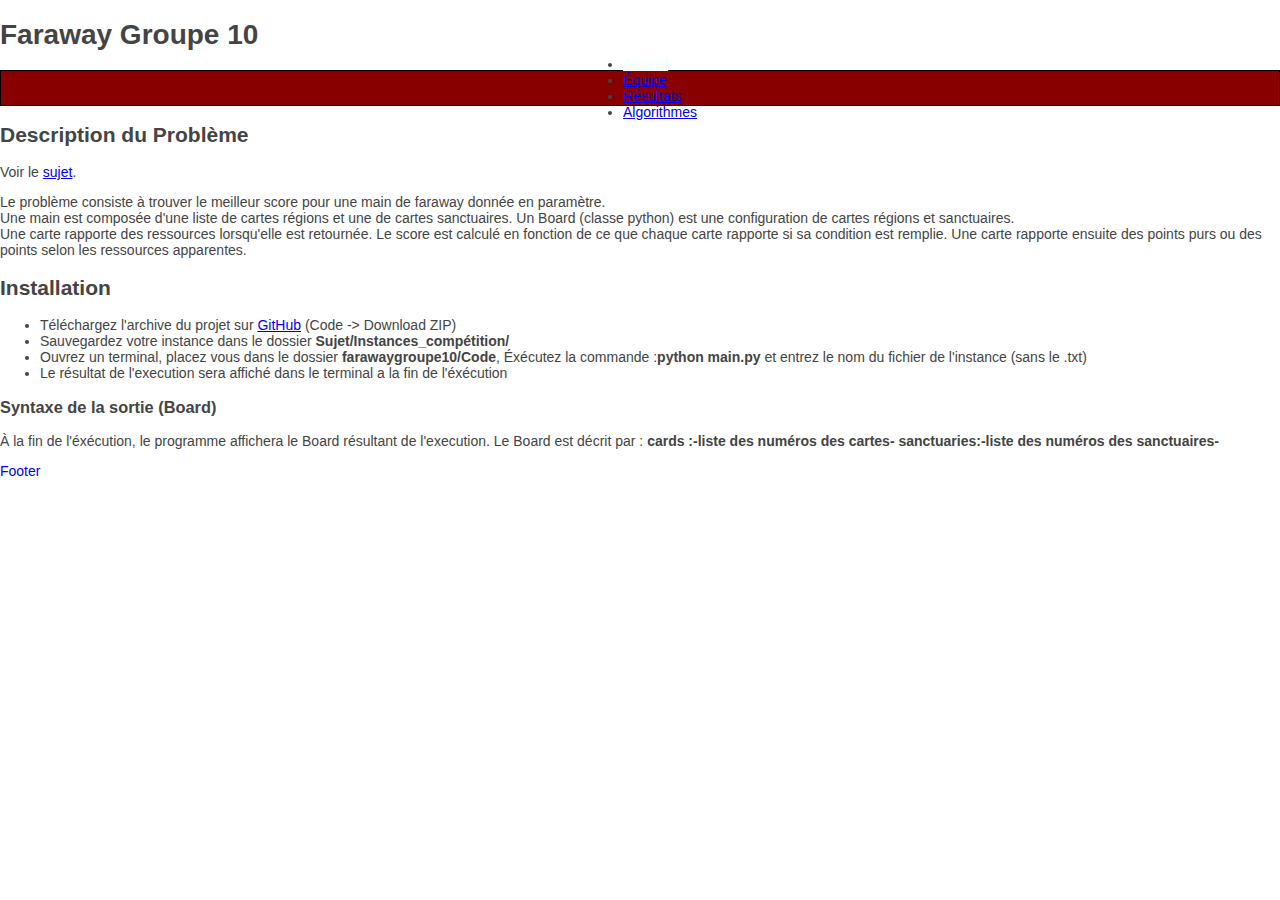
<file: Website/index.html>
<!doctype html>
<html lang="en">
  <head>
    <meta charset="utf-8">
    <meta name="viewport" content="width=device-width, initial-scale=1">
    <title>Faraway Groupe 10</title>
    <link rel="stylesheet" href="css/index.css">
    <link href="https://cdn.jsdelivr.net/npm/bootstrap@5.3.2/dist/css/bootstrap.min.css"
       rel="stylesheet"
       integrity="sha384-T3c6CoIi6uLrA9TneNEoa7RxnatzjcDSCmG1MXxSR1GAsXEV/Dwwykc2MPK8M2HN"
       crossorigin="anonymous">
    
  </head>
  <body>
    <header class="bg-primary text-white text-center py-5">
        <div class="container">
            <h1 class="display-4">Faraway Groupe 10</h1>
        </div>
    </header>
  
<!-- Barre de navigation -->
    <nav class="navbar navbar-expand-lg navbar-dark bg-dark">
        <div class="container">
            <!-- <a class="navbar-brand" href="#">Accueil</a>
            <button class="navbar-toggler" type="button" data-bs-toggle="collapse" data-bs-target="#navbarNav" aria-controls="navbarNav" aria-expanded="false" aria-label="Toggle navigation">
                <span class="navbar-toggler-icon"></span>
            </button> -->
            <div class="collapse navbar-collapse" id="navbarNav">
                <ul class="navbar-nav">
                <li class="nav-item">
                    <a class="nav-link" href="#" style="color:azure;">Accueil</a>
                </li>
                <li class="nav-item">
                    <a class="nav-link" href="groupe.html">Équipe</a>
                </li>
                <li class="nav-item">
                    <a class="nav-link" href="resultats.html">Résultats</a>
                </li>
                <li class="nav-item">
                    <a class="nav-link" href="algo.html">Algorithmes</a>
                </li>
                </ul>
            </div>
        </div>
    </nav>

    <section>
        <h2>Description du Problème</h2>
        <p>Voir le <a href="https://moodle.univ-angers.fr/pluginfile.php/3071112/mod_resource/content/11/Sujet_Concretisation_2025.pdf">sujet</a>.</p>
        <p>
            Le problème consiste à trouver le meilleur score pour une main de faraway donnée en paramètre.
            <br>
            Une main est composée d'une liste de cartes régions et une de cartes sanctuaires. Un Board (classe python) est une configuration de cartes régions et sanctuaires.
            <br>
            Une carte rapporte des ressources lorsqu'elle est retournée. Le score est calculé en fonction de ce que chaque carte rapporte si sa condition est remplie. Une carte rapporte ensuite des points purs ou des points selon les ressources apparentes.
        </p>
    </section>

    <section>
                <h2>Installation</h2>
                <ul>
                    <li>
                        Téléchargez l'archive du projet sur <a href="https://github.com/EwennDB/farawaygroupe10">GitHub</a> (Code -&gt; Download ZIP)                    
                    </li>
                    <li>
                        Sauvegardez votre instance dans le dossier <b>Sujet/Instances_compétition/</b>
                    </li>
                    <li>
                        Ouvrez un terminal, placez vous dans le dossier <b>farawaygroupe10/Code</b>, Éxécutez la commande :<b>python main.py</b> et entrez le nom du fichier de l'instance (sans le .txt)
                    </li>
                    <li>
                        Le résultat de l'execution sera affiché dans le terminal a la fin de l'éxécution
                    </li>
                </ul>
            </section>

            <section>
                
                <h3>Syntaxe de la sortie (Board)</h3>
                <p>
                    À la fin de l'éxécution, le programme affichera le Board résultant de l'execution. Le Board est décrit par : <b>cards :-liste des numéros des cartes- sanctuaries:-liste des numéros des sanctuaires-</b>
                </p>
            </section>

    <footer class="bg-dark text-white text-center py-2">
        <div class="container">
            <a href="https://www.youtube.com/watch?v=xvFZjo5PgG0" style="text-decoration:none;">Footer</a>
        </div>
    </footer>

    <script src="https://cdn.jsdelivr.net/npm/bootstrap@5.3.2/dist/js/bootstrap.bundle.min.js"
   integrity="sha384-C6RzsynM9kWDrMNeT87bh95OGNyZPhcTNXj1NW7RuBCsyN/o0jlpcV8Qyq46cDfL"
   crossorigin="anonymous">
    </script>
  </body>

</html>
</file>
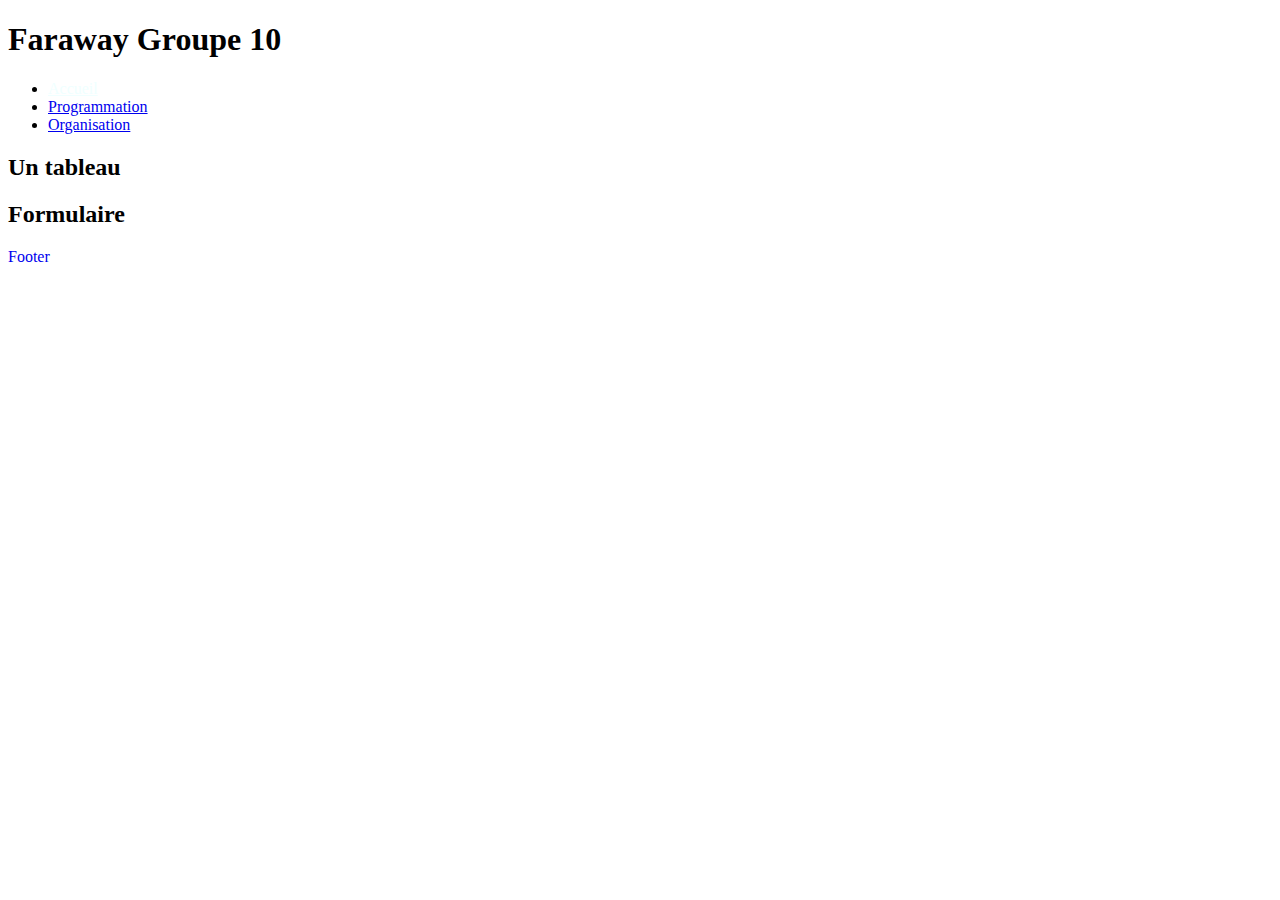
<file: Website/accueil.html>
<!doctype html>
<html lang="en">
  <head>
    <meta charset="utf-8">
    <meta name="viewport" content="width=device-width, initial-scale=1">
    <title>Faraway Groupe 10</title>
    <link href="https://cdn.jsdelivr.net/npm/bootstrap@5.3.2/dist/css/bootstrap.min.css"
       rel="stylesheet"
       integrity="sha384-T3c6CoIi6uLrA9TneNEoa7RxnatzjcDSCmG1MXxSR1GAsXEV/Dwwykc2MPK8M2HN"
       crossorigin="anonymous">
  </head>
  <body>
    <header class="bg-primary text-white text-center py-5">
        <div class="container">
            <h1 class="display-4">Faraway Groupe 10</h1>
        </div>
    </header>
  
<!-- Barre de navigation -->
    <nav class="navbar navbar-expand-lg navbar-dark bg-dark">
        <div class="container">
            <!-- <a class="navbar-brand" href="#">Accueil</a>
            <button class="navbar-toggler" type="button" data-bs-toggle="collapse" data-bs-target="#navbarNav" aria-controls="navbarNav" aria-expanded="false" aria-label="Toggle navigation">
                <span class="navbar-toggler-icon"></span>
            </button> -->
            <div class="collapse navbar-collapse" id="navbarNav">
                <ul class="navbar-nav">
                <li class="nav-item">
                    <a class="nav-link" href="#" style="color:azure;">Accueil</a>
                </li>
                <li class="nav-item">
                    <a class="nav-link" href="programmation.html">Programmation</a>
                </li>
                <li class="nav-item">
                    <a class="nav-link" href="organisation.html">Organisation</a>
                </li>
                </ul>
            </div>
        </div>
    </nav>

    <div class="container mt-4">
        <div>
            <h2><label>Un tableau</label></h2>
        </div>
    </div>

    <div class="container my-5"></div>
 
    <div class="container mt-4">
        <div>
            <h2>Formulaire</h2>
        </div>
    </div>

    <footer class="bg-dark text-white text-center py-2">
        <div class="container">
            <a href="https://www.youtube.com/watch?v=xvFZjo5PgG0" style="text-decoration:none;">Footer</p>
        </div>
    </footer>

    <script src="https://cdn.jsdelivr.net/npm/bootstrap@5.3.2/dist/js/bootstrap.bundle.min.js"
   integrity="sha384-C6RzsynM9kWDrMNeT87bh95OGNyZPhcTNXj1NW7RuBCsyN/o0jlpcV8Qyq46cDfL"
   crossorigin="anonymous">
    </script>
  </body>

</html>
</file>
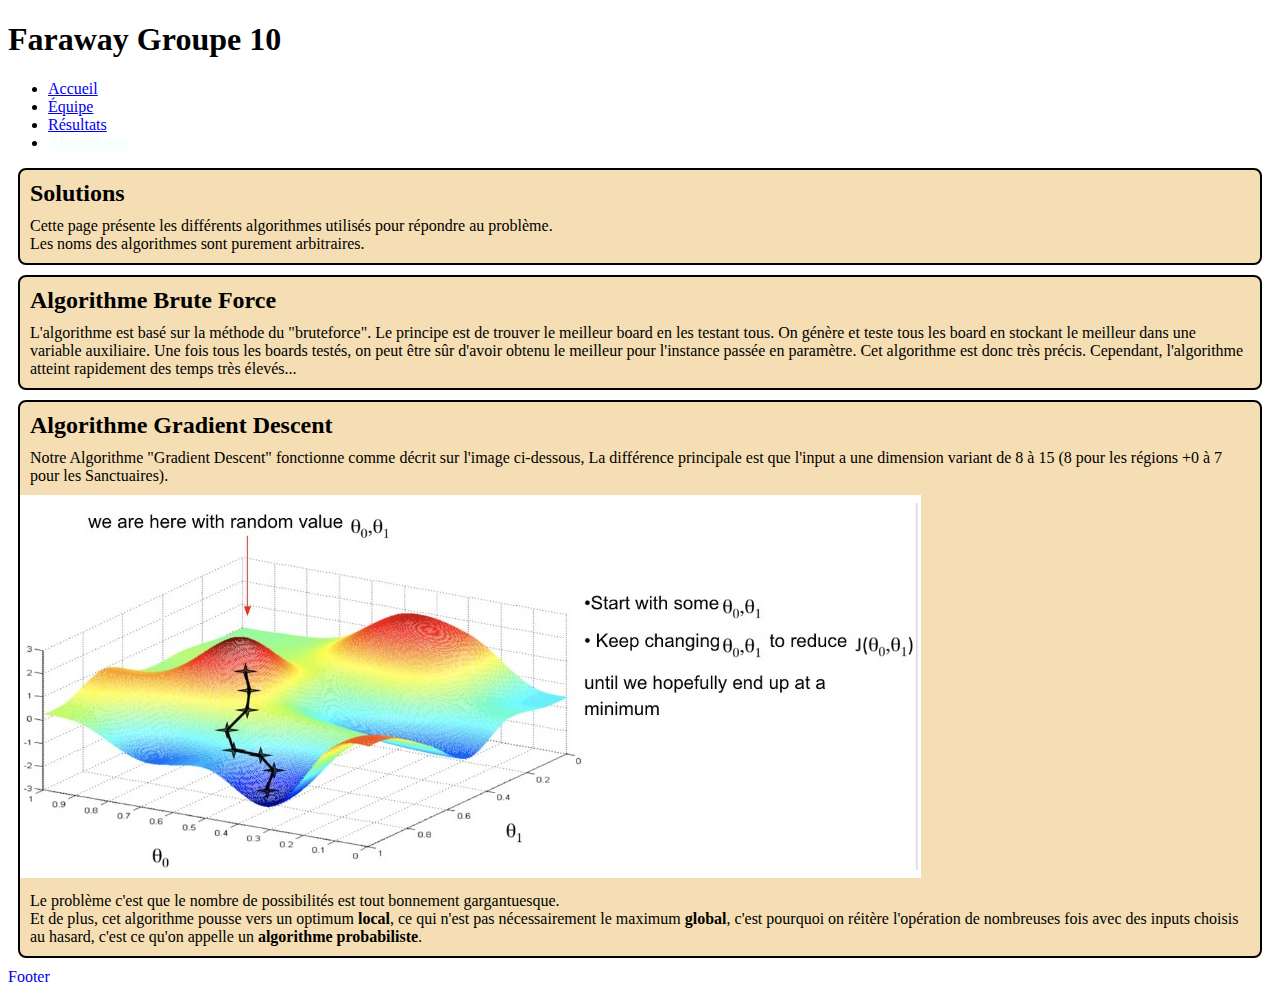
<file: Website/algo.html>
<!doctype html>
<html lang="en">
  <head>
    <meta charset="utf-8">
    <meta name="viewport" content="width=device-width, initial-scale=1">
    <title>Faraway Groupe 10</title>
    <link rel="stylesheet" href="css/algo.css">
    <link href="https://cdn.jsdelivr.net/npm/bootstrap@5.3.2/dist/css/bootstrap.min.css"
       rel="stylesheet"
       integrity="sha384-T3c6CoIi6uLrA9TneNEoa7RxnatzjcDSCmG1MXxSR1GAsXEV/Dwwykc2MPK8M2HN"
       crossorigin="anonymous">
    
  </head>
  
  <body>
    <header class="bg-primary text-white text-center py-5">
        <div class="container">
            <h1 class="display-4">Faraway Groupe 10</h1>
        </div>
    </header>
  
<!-- Barre de navigation -->
    <nav class="navbar navbar-expand-lg navbar-dark bg-dark">
        <div class="container">
            <!-- <a class="navbar-brand" href="#">Accueil</a>
            <button class="navbar-toggler" type="button" data-bs-toggle="collapse" data-bs-target="#navbarNav" aria-controls="navbarNav" aria-expanded="false" aria-label="Toggle navigation">
                <span class="navbar-toggler-icon"></span>
            </button> -->
            <div class="collapse navbar-collapse" id="navbarNav">
                <ul class="navbar-nav">
                <li class="nav-item">
                    <a class="nav-link" href="index.html">Accueil</a>
                </li>
                <li class="nav-item">
                    <a class="nav-link" href="groupe.html">Équipe</a>
                </li>
                <li class="nav-item">
                    <a class="nav-link" href="resultats.html">Résultats</a>
                </li>
                <li class="nav-item">
                    <a class="nav-link" href="algo.html" style="color:azure;">Algorithmes</a>
                </li>
                </ul>
            </div>
        </div>
    </nav>

    <section>
        <h2>Solutions</h2>
        <p>
            Cette page présente les différents algorithmes utilisés pour répondre au problème.<br>
            Les noms des algorithmes sont purement arbitraires.
        </p>
    </section>

    <section>
        <h2>Algorithme Brute Force</h2>
        <p>
            L'algorithme est basé sur la méthode du "bruteforce". Le principe est de trouver le meilleur board en les testant tous.

            On génère et teste tous les board en stockant le meilleur dans une variable auxiliaire. Une fois tous les boards testés, on peut être sûr d'avoir obtenu le meilleur pour l'instance passée en paramètre. Cet algorithme est donc très précis.

            Cependant, l'algorithme atteint rapidement des temps très élevés...
        </p>
    </section>

    <section>
        <h2>Algorithme Gradient Descent</h2>
        <p>
            Notre Algorithme "Gradient Descent" fonctionne comme décrit sur l'image ci-dessous, La différence principale est que l'input a une dimension variant de 8 à 15 (8 pour les régions +0 à 7 pour les Sanctuaires).
        </p>
        <img src="images/gradient_descent.jpg" alt="">
        <p>
            Le problème c'est que le nombre de possibilités est tout bonnement gargantuesque.</br>
            Et de plus, cet algorithme pousse vers un optimum <b>local</b>, ce qui n'est pas nécessairement le maximum <b>global</b>, c'est pourquoi on réitère l'opération de nombreuses fois avec des inputs choisis au hasard, c'est ce qu'on appelle un <b>algorithme probabiliste</b>.
        </p>
    </section>

    <footer class="bg-dark text-white text-center py-2">
        <div class="container">
            <a href="https://www.youtube.com/watch?v=xvFZjo5PgG0" style="text-decoration:none;">Footer</a>
        </div>
    </footer>

    <script src="https://cdn.jsdelivr.net/npm/bootstrap@5.3.2/dist/js/bootstrap.bundle.min.js"
   integrity="sha384-C6RzsynM9kWDrMNeT87bh95OGNyZPhcTNXj1NW7RuBCsyN/o0jlpcV8Qyq46cDfL"
   crossorigin="anonymous">
    </script>
  </body>

</html>
</file>
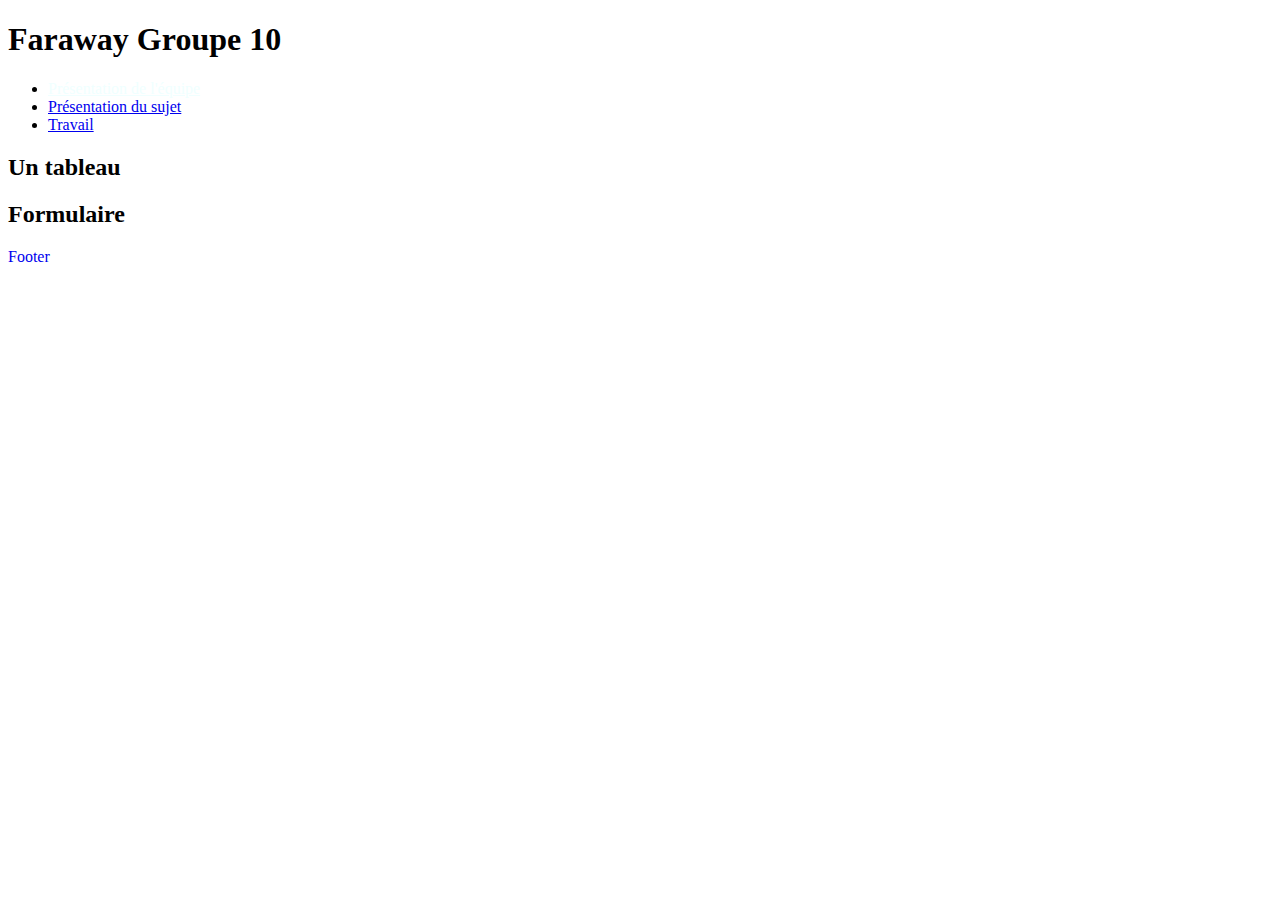
<file: Website/equipe.html>
<!doctype html>
<html lang="en">
  <head>
    <meta charset="utf-8">
    <meta name="viewport" content="width=device-width, initial-scale=1">
    <title>Faraway Groupe 10</title>
    <link href="https://cdn.jsdelivr.net/npm/bootstrap@5.3.2/dist/css/bootstrap.min.css"
       rel="stylesheet"
       integrity="sha384-T3c6CoIi6uLrA9TneNEoa7RxnatzjcDSCmG1MXxSR1GAsXEV/Dwwykc2MPK8M2HN"
       crossorigin="anonymous">
  </head>
  <body>
    <header class="bg-primary text-white text-center py-5">
        <div class="container">
            <h1 class="display-4">Faraway Groupe 10</h1>
        </div>
    </header>
  
<!-- Barre de navigation -->
    <nav class="navbar navbar-expand-lg navbar-dark bg-dark">
        <div class="container">
            <!-- <a class="navbar-brand" href="#">Accueil</a>
            <button class="navbar-toggler" type="button" data-bs-toggle="collapse" data-bs-target="#navbarNav" aria-controls="navbarNav" aria-expanded="false" aria-label="Toggle navigation">
                <span class="navbar-toggler-icon"></span>
            </button> -->
            <div class="collapse navbar-collapse" id="navbarNav">
                <ul class="navbar-nav">
                <li class="nav-item">
                    <a class="nav-link" href="#" style="color:azure;">Présentation de l'équipe</a>
                </li>
                <li class="nav-item">
                    <a class="nav-link" href="sujet.html">Présentation du sujet</a>
                </li>
                <li class="nav-item">
                    <a class="nav-link" href="travail.html">Travail</a>
                </li>
                </ul>
            </div>
        </div>
    </nav>

    <div class="container mt-4">
        <div>
            <h2><label>Un tableau</label></h2>
        </div>
    </div>

    <div class="container my-5"></div>
 
    <div class="container mt-4">
        <div>
            <h2>Formulaire</h2>
        </div>
    </div>

    <footer class="bg-dark text-white text-center py-2">
        <div class="container">
            <a href="https://www.youtube.com/watch?v=xvFZjo5PgG0" style="text-decoration:none;">Footer</p>
        </div>
    </footer>

    <script src="https://cdn.jsdelivr.net/npm/bootstrap@5.3.2/dist/js/bootstrap.bundle.min.js"
   integrity="sha384-C6RzsynM9kWDrMNeT87bh95OGNyZPhcTNXj1NW7RuBCsyN/o0jlpcV8Qyq46cDfL"
   crossorigin="anonymous">
    </script>
  </body>

</html>
</file>
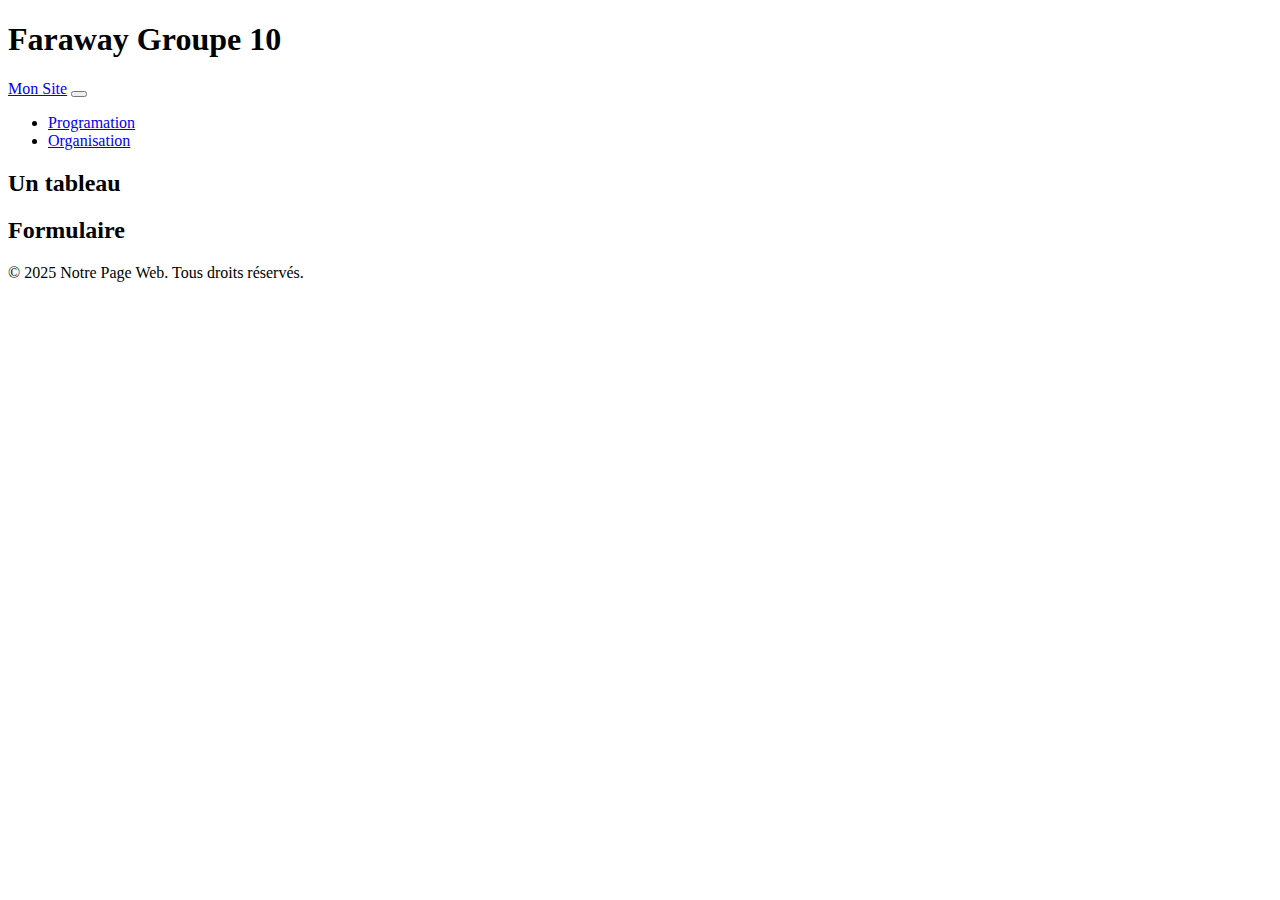
<file: Website/organisation.html>
<!doctype html>
<html lang="en">
  <head>
    <meta charset="utf-8">
    <meta name="viewport" content="width=device-width, initial-scale=1">
    <title>Faraway Groupe 10</title>
    <link href="https://cdn.jsdelivr.net/npm/bootstrap@5.3.2/dist/css/bootstrap.min.css"
       rel="stylesheet"
       integrity="sha384-T3c6CoIi6uLrA9TneNEoa7RxnatzjcDSCmG1MXxSR1GAsXEV/Dwwykc2MPK8M2HN"
       crossorigin="anonymous">
  </head>
  <body>
    <header class="bg-primary text-white text-center py-5">
        <div class="container">
            <h1 class="display-4">Faraway Groupe 10</h1>
        </div>
    </header>
  
<!-- Barre de navigation -->
    <nav class="navbar navbar-expand-lg navbar-dark bg-dark">
        <div class="container">
            <a class="navbar-brand" href="#">Mon Site</a>
            <button class="navbar-toggler" type="button" data-bs-toggle="collapse" data-bs-target="#navbarNav" aria-controls="navbarNav" aria-expanded="false" aria-label="Toggle navigation">
                <span class="navbar-toggler-icon"></span>
            </button>
            <div class="collapse navbar-collapse" id="navbarNav">
                <ul class="navbar-nav">
                <li class="nav-item">
                    <a class="nav-link" href="Programation.html">Programation</a>
                </li>
                <li class="nav-item">
                    <a class="nav-link" href="Organisation.html">Organisation</a>
                </li>
                </ul>
            </div>
        </div>
    </nav>

    <div class="container mt-4">
        <div>
            <h2><label>Un tableau</label></h2>
        </div>
    </div>

    <div class="container my-5"></div>
 
    <div class="container mt-4">
        <div>
            <h2>Formulaire</h2>
        </div>
    </div>

    <footer class="bg-dark text-white text-center py-2">
        <div class="container">
            <p>© 2025 Notre Page Web. Tous droits réservés.</p>
        </div>
    </footer>

    <script src="https://cdn.jsdelivr.net/npm/bootstrap@5.3.2/dist/js/bootstrap.bundle.min.js"
   integrity="sha384-C6RzsynM9kWDrMNeT87bh95OGNyZPhcTNXj1NW7RuBCsyN/o0jlpcV8Qyq46cDfL"
   crossorigin="anonymous">
    </script>
  </body>

</html>
</file>
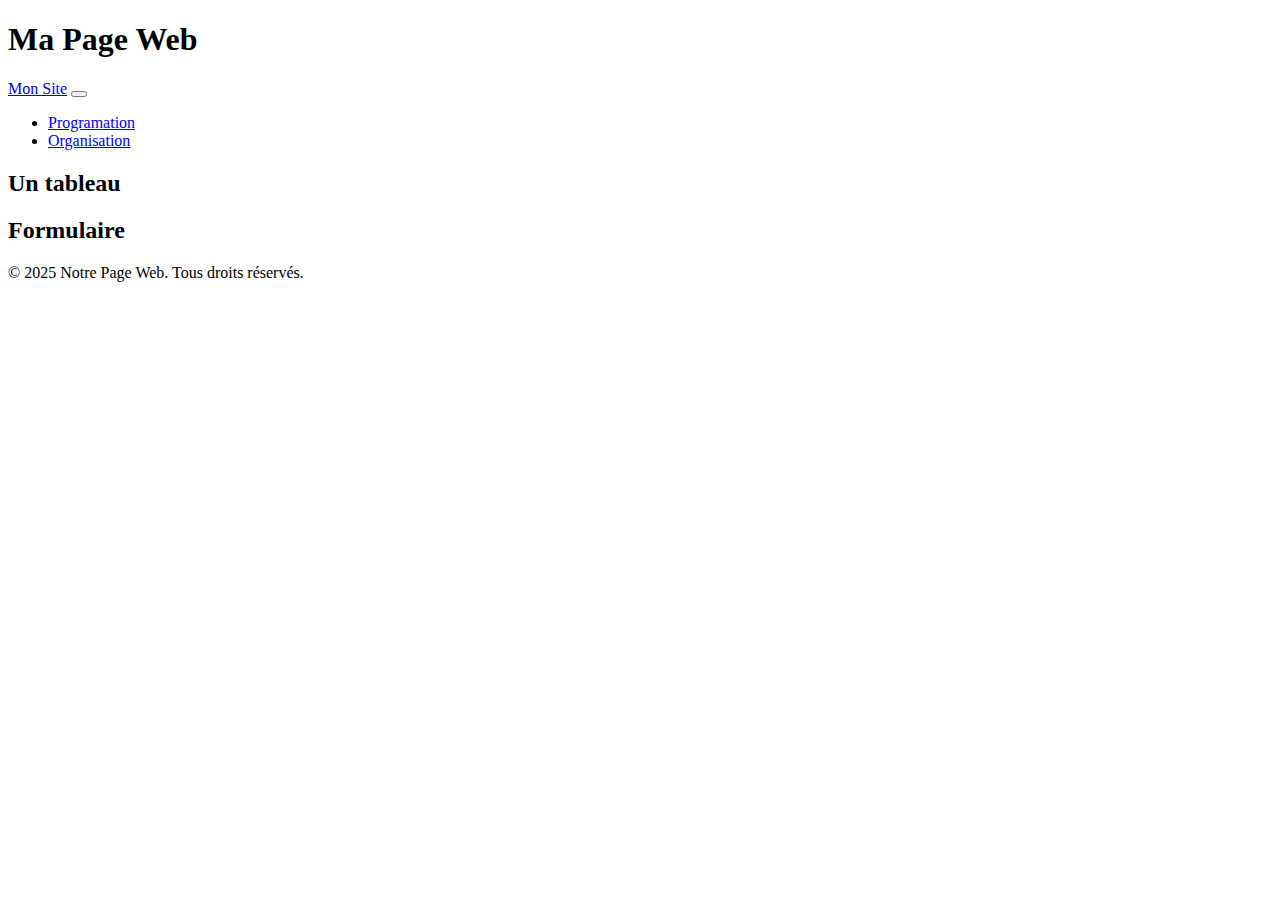
<file: Website/programation.html>
<!doctype html>
<html lang="en">
  <head>
    <meta charset="utf-8">
    <meta name="viewport" content="width=device-width, initial-scale=1">
    <title>TP15</title>
    <link href="https://cdn.jsdelivr.net/npm/bootstrap@5.3.2/dist/css/bootstrap.min.css"
       rel="stylesheet"
       integrity="sha384-T3c6CoIi6uLrA9TneNEoa7RxnatzjcDSCmG1MXxSR1GAsXEV/Dwwykc2MPK8M2HN"
       crossorigin="anonymous">
  </head>
  <body>
    <header class="bg-primary text-white text-center py-5">
        <div class="container">
            <h1 class="display-4">Ma Page Web</h1>
        </div>
    </header>
  
<!-- Barre de navigation -->
    <nav class="navbar navbar-expand-lg navbar-dark bg-dark">
        <div class="container">
            <a class="navbar-brand" href="#">Mon Site</a>
            <button class="navbar-toggler" type="button" data-bs-toggle="collapse" data-bs-target="#navbarNav" aria-controls="navbarNav" aria-expanded="false" aria-label="Toggle navigation">
                <span class="navbar-toggler-icon"></span>
            </button>
            <div class="collapse navbar-collapse" id="navbarNav">
                <ul class="navbar-nav">
                <li class="nav-item">
                    <a class="nav-link" href="#">Programation</a>
                </li>
                <li class="nav-item">
                    <a class="nav-link" href="Organisation.html">Organisation</a>
                </li>
                </ul>
            </div>
        </div>
    </nav>

    <div class="container mt-4">
        <div>
            <h2><label>Un tableau</label></h2>
        </div>
    </div>

    <div class="container my-5"></div>
 
    <div class="container mt-4">
        <div>
            <h2>Formulaire</h2>
        </div>
    </div>

    <footer class="bg-dark text-white text-center py-2">
        <div class="container">
            <p>© 2025 Notre Page Web. Tous droits réservés.</p>
        </div>
    </footer>

    <script src="https://cdn.jsdelivr.net/npm/bootstrap@5.3.2/dist/js/bootstrap.bundle.min.js"
   integrity="sha384-C6RzsynM9kWDrMNeT87bh95OGNyZPhcTNXj1NW7RuBCsyN/o0jlpcV8Qyq46cDfL"
   crossorigin="anonymous">
    </script>
  </body>

</html>
</file>
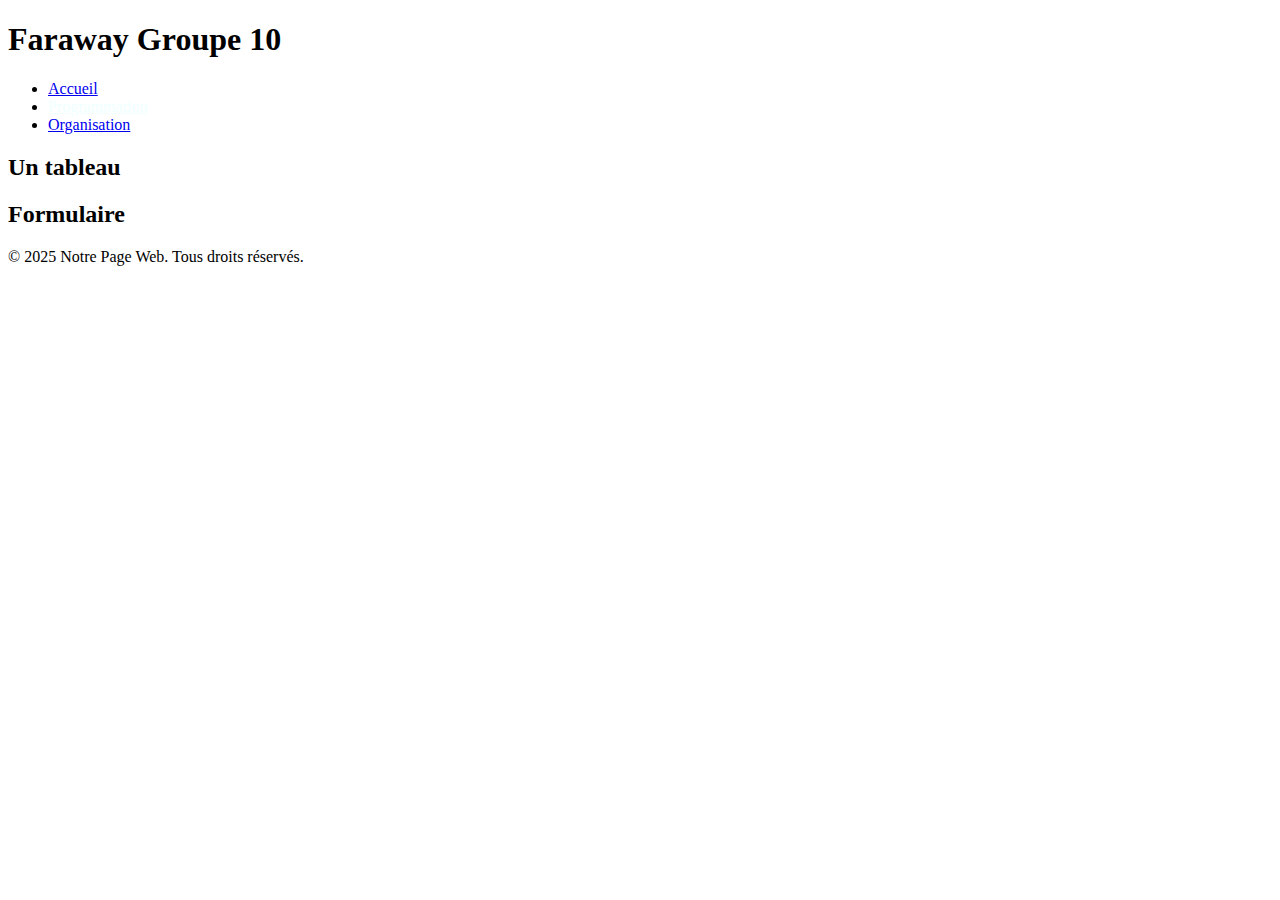
<file: Website/programmation.html>
<!doctype html>
<html lang="en">
  <head>
    <meta charset="utf-8">
    <meta name="viewport" content="width=device-width, initial-scale=1">
    <title>Faraway Groupe 10</title>
    <link href="https://cdn.jsdelivr.net/npm/bootstrap@5.3.2/dist/css/bootstrap.min.css"
       rel="stylesheet"
       integrity="sha384-T3c6CoIi6uLrA9TneNEoa7RxnatzjcDSCmG1MXxSR1GAsXEV/Dwwykc2MPK8M2HN"
       crossorigin="anonymous">
  </head>
  <body>
    <header class="bg-primary text-white text-center py-5">
        <div class="container">
            <h1 class="display-4">Faraway Groupe 10</h1>
        </div>
    </header>
  
<!-- Barre de navigation -->
    <nav class="navbar navbar-expand-lg navbar-dark bg-dark">
        <div class="container">
            <!-- <a class="navbar-brand" href="#">Mon Site</a>
            <button class="navbar-toggler" type="button" data-bs-toggle="collapse" data-bs-target="#navbarNav" aria-controls="navbarNav" aria-expanded="false" aria-label="Toggle navigation">
                <span class="navbar-toggler-icon"></span>
            </button> -->
            <div class="collapse navbar-collapse" id="navbarNav">
                <ul class="navbar-nav">
                <li class="nav-item">
                    <a class="nav-link" href="accueil.html">Accueil</a>
                </li>
                <li class="nav-item">
                    <a class="nav-link" href="#" style="color:azure">Programmation</a>
                </li>
                <li class="nav-item">
                    <a class="nav-link" href="organisation.html">Organisation</a>
                </li>
                </ul>
            </div>
        </div>
    </nav>

    <div class="container mt-4">
        <div>
            <h2><label>Un tableau</label></h2>
        </div>
    </div>

    <div class="container my-5"></div>
 
    <div class="container mt-4">
        <div>
            <h2>Formulaire</h2>
        </div>
    </div>

    <footer class="bg-dark text-white text-center py-2">
        <div class="container">
            <p>© 2025 Notre Page Web. Tous droits réservés.</p>
        </div>
    </footer>

    <script src="https://cdn.jsdelivr.net/npm/bootstrap@5.3.2/dist/js/bootstrap.bundle.min.js"
   integrity="sha384-C6RzsynM9kWDrMNeT87bh95OGNyZPhcTNXj1NW7RuBCsyN/o0jlpcV8Qyq46cDfL"
   crossorigin="anonymous">
    </script>
  </body>

</html>
</file>
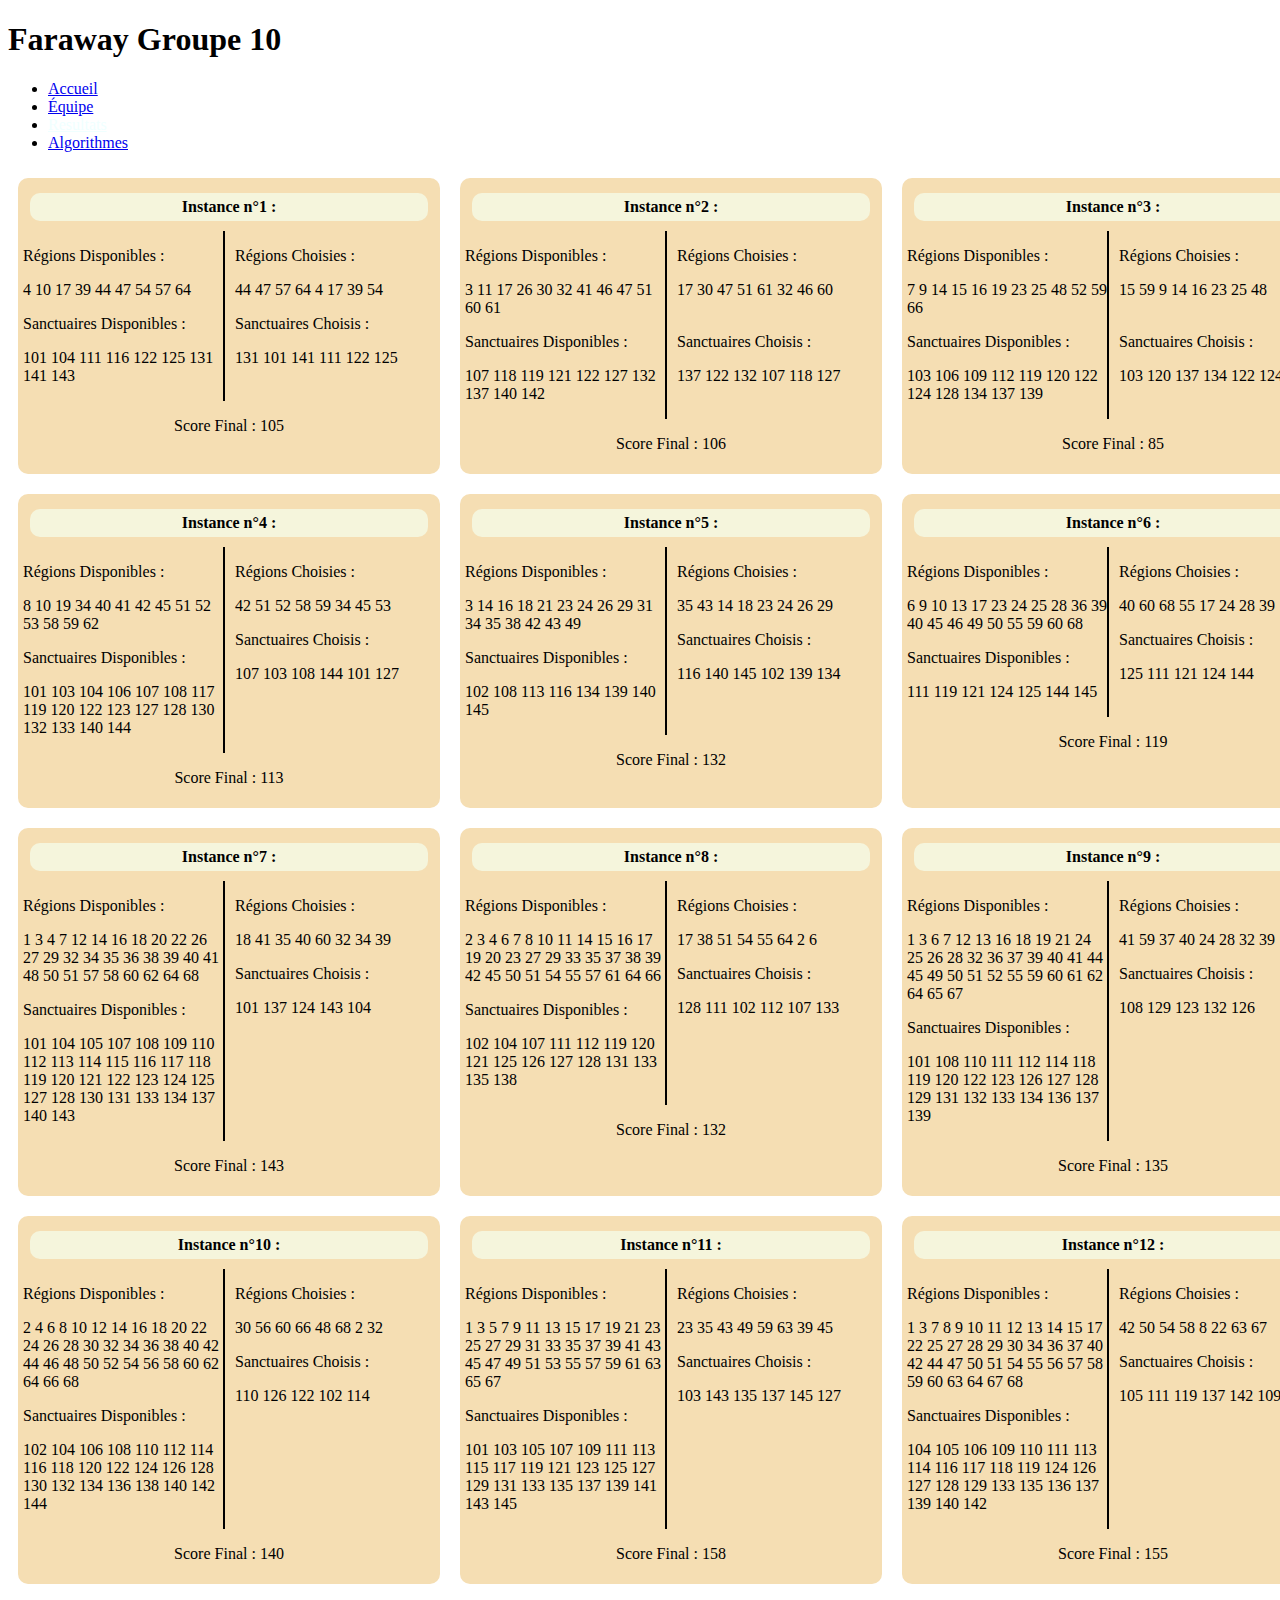
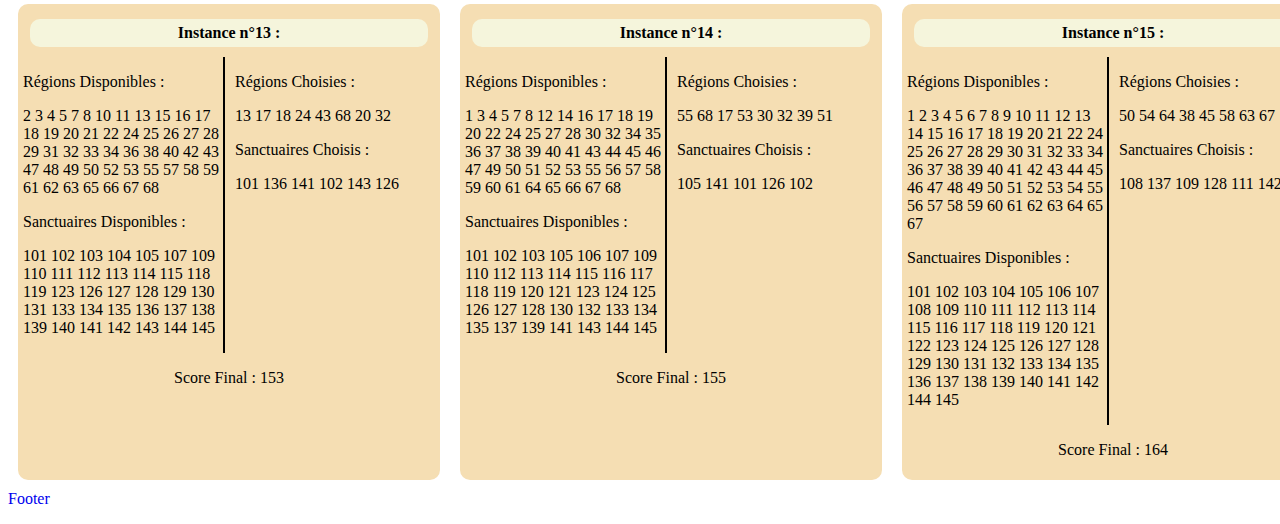
<file: Website/resultats.html>
<!doctype html>
<html lang="en">
  <head>
    <meta charset="utf-8">
    <meta name="viewport" content="width=device-width initial-scale=1">
    <title>Faraway Groupe 10</title>
    <link href="https://cdn.jsdelivr.net/npm/bootstrap@5.3.2/dist/css/bootstrap.min.css"
       rel="stylesheet"
       integrity="sha384-T3c6CoIi6uLrA9TneNEoa7RxnatzjcDSCmG1MXxSR1GAsXEV/Dwwykc2MPK8M2HN"
       crossorigin="anonymous">
    <link rel="stylesheet" href="css/resultats.css">
  </head>
  <body>
    <header class="bg-primary text-white text-center py-5">
        <div class="container">
            <h1 class="display-4">Faraway Groupe 10</h1>
        </div>
    </header>
  
<!-- Barre de navigation -->
    <nav class="navbar navbar-expand-lg navbar-dark bg-dark">
        <div class="container">
            <!-- <a class="navbar-brand" href="#">Mon Site</a>
            <button class="navbar-toggler" type="button" data-bs-toggle="collapse" data-bs-target="#navbarNav" aria-controls="navbarNav" aria-expanded="false" aria-label="Toggle navigation">
                <span class="navbar-toggler-icon"></span>
            </button> -->
            <div class="collapse navbar-collapse" id="navbarNav">
                <ul class="navbar-nav">
                <li class="nav-item">
                    <a class="nav-link" href="index.html">Accueil</a>
                </li>
                <li class="nav-item">
                    <a class="nav-link" href="groupe.html">Équipe</a>
                </li>
                <li class="nav-item">
                    <a class="nav-link" href="#" style="color:azure">Resultats</a>
                </li>
                <li class="nav-item">
                    <a class="nav-link" href="algo.html">Algorithmes</a>
                </li>
                </ul>
            </div>
        </div>
    </nav>

    <section>
        <!-- instances 1-2-3 -->
        <div>
            <article class="boite">
                <h4>Instance n°1 : </h4>
                <article class="sous-boite">
                    <article class="gauche">
                        <p>Régions Disponibles :</p>
                        <p>4 10 17 39 44 47 54 57 64</p>
                        <p>Sanctuaires Disponibles :</p>
                        <p>101 104 111 116 122 125 131 141 143</p>
                    </article>
                    <article class="droite">
                        <p>Régions Choisies :</p>
                        <p>44 47 57 64 4 17 39 54</p>
                        <p>Sanctuaires Choisis :</p>
                        <p>131 101 141 111 122 125</p>
                    </article>
                </article>
                <p class="score">Score Final : 105</p>
            </article>

            <article class="boite">
                <h4>Instance n°2 : </h4>
                <article class="sous-boite">
                    <article class="gauche">
                        <p>Régions Disponibles :</p>
                        <p>3 11 17 26 30 32 41 46 47 51 60 61</p>
                        <p>Sanctuaires Disponibles :</p>
                        <p>107 118 119 121 122 127 132 137 140 142</p>
                    </article>
                    <article class="droite">
                        <p>Régions Choisies :</p>
                        <p>17 30 47 51 61 32 46 60</br></br></p>
                        <p>Sanctuaires Choisis :</p>
                        <p>137 122 132 107 118 127</p>
                    </article>
                </article>
                <p class="score">Score Final : 106</p>
            </article>

            <article class="boite">
                <h4>Instance n°3 : </h4>
                <article class="sous-boite">
                    <article class="gauche">
                        <p>Régions Disponibles :</p>
                        <p>7 9 14 15 16 19 23 25 48 52 59 66</p>
                        <p>Sanctuaires Disponibles :</p>
                        <p>103 106 109 112 119 120 122 124 128 134 137 139</p>
                    </article>
                    <article class="droite">
                        <p>Régions Choisies :</p>
                        <p> 15 59 9 14 16 23 25 48</br></br></p>
                        <p>Sanctuaires Choisis :</p>
                        <p>103 120 137 134 122 124</p>
                    </article>
                </article>
                <p class="score">Score Final : 85</p>
            </article>
        </div>

        <!-- instances 4-5-6 -->
        <div>
            <article class="boite">
                <h4>Instance n°4 : </h4>
                <article class="sous-boite">
                    <article class="gauche">
                        <p>Régions Disponibles :</p>
                        <p>8 10 19 34 40 41 42 45 51 52 53 58 59 62</p>
                        <p>Sanctuaires Disponibles :</p>
                        <p> 101 103 104 106 107 108 117 119 120 122 123 127 128 130 132 133 140 144</p>
                    </article>
                    <article class="droite">
                        <p>Régions Choisies :</p>
                        <p>42 51 52 58 59 34 45 53</p>
                        <p>Sanctuaires Choisis :</p>
                        <p>107 103 108 144 101 127</p>
                    </article>
                </article>
                <p class="score">Score Final : 113</p>
            </article>

            <article class="boite">
                <h4>Instance n°5 : </h4>
                <article class="sous-boite">
                    <article class="gauche">
                        <p>Régions Disponibles :</p>
                        <p>3 14 16 18 21 23 24 26 29 31 34 35 38 42 43 49</p>
                        <p>Sanctuaires Disponibles :</p>
                        <p>102 108 113 116 134 139 140 145</p>
                    </article>
                    <article class="droite">
                        <p>Régions Choisies :</p>
                        <p>35 43 14 18 23 24 26 29</p>
                        <p>Sanctuaires Choisis :</p>
                        <p>116 140 145 102 139 134</p>
                    </article>
                </article>
                <p class="score">Score Final : 132</p>
            </article>

            <article class="boite">
                <h4>Instance n°6 : </h4>
                <article class="sous-boite">
                    <article class="gauche">
                        <p>Régions Disponibles :</p>
                        <p>6 9 10 13 17 23 24 25 28 36 39 40 45 46 49 50 55 59 60 68</p>
                        <p>Sanctuaires Disponibles :</p>
                        <p>111 119 121 124 125 144 145</p>
                    </article>
                    <article class="droite">
                        <p>Régions Choisies :</p>
                        <p>40 60 68 55 17 24 28 39</p>
                        <p>Sanctuaires Choisis :</p>
                        <p>125 111 121 124 144</p>
                    </article>
                </article>
                <p class="score">Score Final : 119</p>
            </article>
        </div>

        <!-- instances 7-8-9 -->
        <div>
            <article class="boite">
                <h4>Instance n°7 : </h4>
                <article class="sous-boite">
                    <article class="gauche">
                        <p>Régions Disponibles :</p>
                        <p>1 3 4 7 12 14 16 18 20 22 26 27 29 32 34 35 36 38 39 40 41 48 50 51 57 58 60 62 64 68</p>
                        <p>Sanctuaires Disponibles :</p>
                        <p>101 104 105 107 108 109 110 112 113 114 115 116 117 118 119 120 121 122 123 124 125 127 128 130 131 133 134 137 140 143</p>
                    </article>
                    <article class="droite">
                        <p>Régions Choisies :</p>
                        <p>18 41 35 40 60 32 34 39</p>
                        <p>Sanctuaires Choisis :</p>
                        <p>101 137 124 143 104</p>
                    </article>
                </article>
                <p class="score">Score Final : 143</p>
            </article>

            <article class="boite">
                <h4>Instance n°8 : </h4>
                <article class="sous-boite">
                    <article class="gauche">
                        <p>Régions Disponibles :</p>
                        <p>2 3 4 6 7 8 10 11 14 15 16 17 19 20 23 27 29 33 35 37 38 39 42 45 50 51 54 55 57 61 64 66</p>
                        <p>Sanctuaires Disponibles :</p>
                        <p>102 104 107 111 112 119 120 121 125 126 127 128 131 133 135 138</p>
                    </article>
                    <article class="droite">
                        <p>Régions Choisies :</p>
                        <p>17 38 51 54 55 64 2 6</p>
                        <p>Sanctuaires Choisis :</p>
                        <p>128 111 102 112 107 133</p>
                    </article>
                </article>
                <p class="score">Score Final : 132</p>
            </article>

            <article class="boite">
                <h4>Instance n°9 : </h4>
                <article class="sous-boite">
                    <article class="gauche">
                        <p>Régions Disponibles :</p>
                        <p>1 3 6 7 12 13 16 18 19 21 24 25 26 28 32 36 37 39 40 41 44 45 49 50 51 52 55 59 60 61 62 64 65 67</p>
                        <p>Sanctuaires Disponibles :</p>
                        <p>101 108 110 111 112 114 118 119 120 122 123 126 127 128 129 131 132 133 134 136 137 139</p>
                    </article>
                    <article class="droite">
                        <p>Régions Choisies :</p>
                        <p>41 59 37 40 24 28 32 39</p>
                        <p>Sanctuaires Choisis :</p>
                        <p>108 129 123 132 126</p>
                    </article>
                </article>
                <p class="score">Score Final : 135</p>
            </article>
        </div>

        <!-- instances 10-11-12 -->
        <div>
            <article class="boite">
                <h4>Instance n°10 : </h4>
                <article class="sous-boite">
                    <article class="gauche">
                        <p>Régions Disponibles :</p>
                        <p>2 4 6 8 10 12 14 16 18 20 22 24 26 28 30 32 34 36 38 40 42 44 46 48 50 52 54 56 58 60 62 64 66 68</p>
                        <p>Sanctuaires Disponibles :</p>
                        <p>102 104 106 108 110 112 114 116 118 120 122 124 126 128 130 132 134 136 138 140 142 144</p>
                    </article>
                    <article class="droite">
                        <p>Régions Choisies :</p>
                        <p>30 56 60 66 48 68 2 32</p>
                        <p>Sanctuaires Choisis :</p>
                        <p>110 126 122 102 114</p>
                    </article>
                </article>
                <p class="score">Score Final : 140</p>
            </article>

            <article class="boite">
                <h4>Instance n°11 : </h4>
                <article class="sous-boite">
                    <article class="gauche">
                        <p>Régions Disponibles :</p>
                        <p>1 3 5 7 9 11 13 15 17 19 21 23 25 27 29 31 33 35 37 39 41 43 45 47 49 51 53 55 57 59 61 63 65 67</p>
                        <p>Sanctuaires Disponibles :</p>
                        <p>101 103 105 107 109 111 113 115 117 119 121 123 125 127 129 131 133 135 137 139 141 143 145</p>
                    </article>
                    <article class="droite">
                        <p>Régions Choisies :</p>
                        <p>23 35 43 49 59 63 39 45</p>
                        <p>Sanctuaires Choisis :</p>
                        <p>103 143 135 137 145 127</p>
                    </article>
                </article>
                <p class="score">Score Final : 158</p>
            </article>

            <article class="boite">
                <h4>Instance n°12 : </h4>
                <article class="sous-boite">
                    <article class="gauche">
                        <p>Régions Disponibles :</p>
                        <p>1 3 7 8 9 10 11 12 13 14 15 17 22 25 27 28 29 30 34 36 37 40 42 44 47 50 51 54 55 56 57 58 59 60 63 64 67 68</p>
                        <p>Sanctuaires Disponibles :</p>
                        <p>104 105 106 109 110 111 113 114 116 117 118 119 124 126 127 128 129 133 135 136 137 139 140 142</p>
                    </article>
                    <article class="droite">
                        <p>Régions Choisies :</p>
                        <p>42 50 54 58 8 22 63 67</p>
                        <p>Sanctuaires Choisis :</p>
                        <p>105 111 119 137 142 109</p>
                    </article>
                </article>
                <p class="score">Score Final : 155</p>
            </article>
        </div>

        <!-- instances 13-14-15 -->
        <div>
            <article class="boite">
                <h4>Instance n°13 : </h4>
                <article class="sous-boite">
                    <article class="gauche">
                        <p>Régions Disponibles :</p>
                        <p>2 3 4 5 7 8 10 11 13 15 16 17 18 19 20 21 22 24 25 26 27 28 29 31 32 33 34 36 38 40 42 43 47 48 49 50 52 53 55 57 58 59 61 62 63 65 66 67 68</p>
                        <p>Sanctuaires Disponibles :</p>
                        <p>101 102 103 104 105 107 109 110 111 112 113 114 115 118 119 123 126 127 128 129 130 131 133 134 135 136 137 138 139 140 141 142 143 144 145</p>
                    </article>
                    <article class="droite">
                        <p>Régions Choisies :</p>
                        <p>13 17 18 24 43 68 20 32</p>
                        <p>Sanctuaires Choisis :</p>
                        <p>101 136 141 102 143 126</p>
                    </article>
                </article>
                <p class="score">Score Final : 153</p>
            </article>

            <article class="boite">
                <h4>Instance n°14 : </h4>
                <article class="sous-boite">
                    <article class="gauche">
                        <p>Régions Disponibles :</p>
                        <p>1 3 4 5 7 8 12 14 16 17 18 19 20 22 24 25 27 28 30 32 34 35 36 37 38 39 40 41 43 44 45 46 47 49 50 51 52 53 55 56 57 58 59 60 61 64 65 66 67 68</p>
                        <p>Sanctuaires Disponibles :</p>
                        <p>101 102 103 105 106 107 109 110 112 113 114 115 116 117 118 119 120 121 123 124 125 126 127 128 130 132 133 134 135 137 139 141 143 144 145</p>
                    </article>
                    <article class="droite">
                        <p>Régions Choisies :</p>
                        <p>55 68 17 53 30 32 39 51</p>
                        <p>Sanctuaires Choisis :</p>
                        <p>105 141 101 126 102</p>
                    </article>
                </article>
                <p class="score">Score Final : 155</p>
            </article>

            <article class="boite">
                <h4>Instance n°15 : </h4>
                <article class="sous-boite">
                    <article class="gauche">
                        <p>Régions Disponibles :</p>
                        <p>1 2 3 4 5 6 7 8 9 10 11 12 13 14 15 16 17 18 19 20 21 22 24 25 26 27 28 29 30 31 32 33 34 36 37 38 39 40 41 42 43 44 45 46 47 48 49 50 51 52 53 54 55 56 57 58 59 60 61 62 63 64 65 67</p>
                        <p>Sanctuaires Disponibles :</p>
                        <p>101 102 103 104 105 106 107 108 109 110 111 112 113 114 115 116 117 118 119 120 121 122 123 124 125 126 127 128 129 130 131 132 133 134 135 136 137 138 139 140 141 142 144 145</p>
                    </article>
                    <article class="droite">
                        <p>Régions Choisies :</p>
                        <p>50 54 64 38 45 58 63 67</p>
                        <p>Sanctuaires Choisis :</p>
                        <p>108 137 109 128 111 142</p>
                    </article>
                </article>
                <p class="score">Score Final : 164</p>
            </article>
        </div>
    </section>

    <footer class="bg-dark text-white text-center py-2">
        <div class="container">
            <a href="https://www.youtube.com/watch?v=xvFZjo5PgG0" style="text-decoration:none;">Footer</p>
        </div>
    </footer>

    <script src="https://cdn.jsdelivr.net/npm/bootstrap@5.3.2/dist/js/bootstrap.bundle.min.js"
   integrity="sha384-C6RzsynM9kWDrMNeT87bh95OGNyZPhcTNXj1NW7RuBCsyN/o0jlpcV8Qyq46cDfL"
   crossorigin="anonymous">
    </script>
  </body>

</html>
</file>
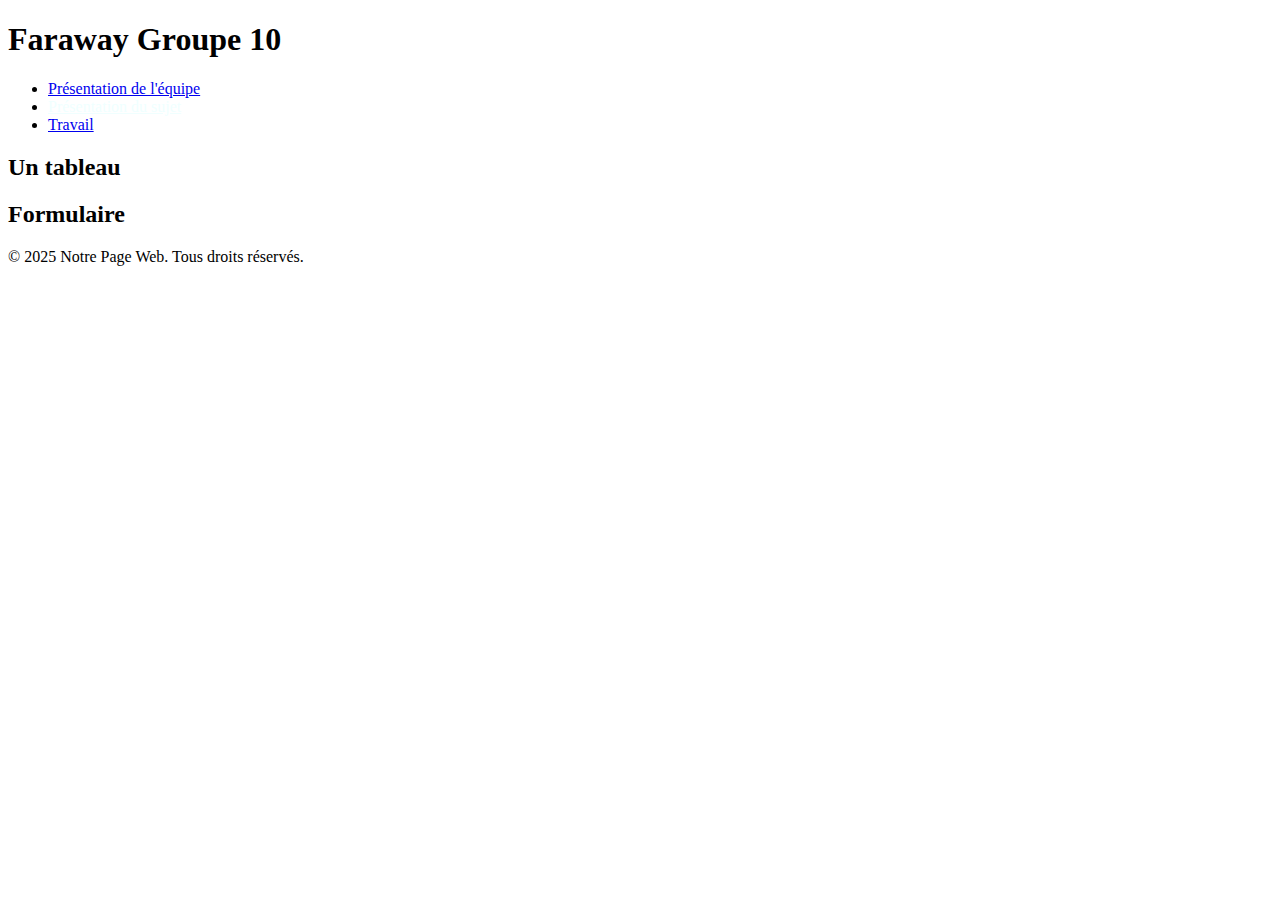
<file: Website/sujet.html>
<!doctype html>
<html lang="en">
  <head>
    <meta charset="utf-8">
    <meta name="viewport" content="width=device-width, initial-scale=1">
    <title>Faraway Groupe 10</title>
    <link href="https://cdn.jsdelivr.net/npm/bootstrap@5.3.2/dist/css/bootstrap.min.css"
       rel="stylesheet"
       integrity="sha384-T3c6CoIi6uLrA9TneNEoa7RxnatzjcDSCmG1MXxSR1GAsXEV/Dwwykc2MPK8M2HN"
       crossorigin="anonymous">
  </head>
  <body>
    <header class="bg-primary text-white text-center py-5">
        <div class="container">
            <h1 class="display-4">Faraway Groupe 10</h1>
        </div>
    </header>
  
<!-- Barre de navigation -->
    <nav class="navbar navbar-expand-lg navbar-dark bg-dark">
        <div class="container">
            <!-- <a class="navbar-brand" href="#">Mon Site</a>
            <button class="navbar-toggler" type="button" data-bs-toggle="collapse" data-bs-target="#navbarNav" aria-controls="navbarNav" aria-expanded="false" aria-label="Toggle navigation">
                <span class="navbar-toggler-icon"></span>
            </button> -->
            <div class="collapse navbar-collapse" id="navbarNav">
                <ul class="navbar-nav">
                <li class="nav-item">
                    <a class="nav-link" href="equipe.html">Présentation de l'équipe</a>
                </li>
                <li class="nav-item">
                    <a class="nav-link" href="#" style="color:azure">Présentation du sujet</a>
                </li>
                <li class="nav-item">
                    <a class="nav-link" href="travail.html">Travail</a>
                </li>
                </ul>
            </div>
        </div>
    </nav>

    <div class="container mt-4">
        <div>
            <h2><label>Un tableau</label></h2>
        </div>
    </div>

    <div class="container my-5"></div>
 
    <div class="container mt-4">
        <div>
            <h2>Formulaire</h2>
        </div>
    </div>

    <footer class="bg-dark text-white text-center py-2">
        <div class="container">
            <p>© 2025 Notre Page Web. Tous droits réservés.</p>
        </div>
    </footer>

    <script src="https://cdn.jsdelivr.net/npm/bootstrap@5.3.2/dist/js/bootstrap.bundle.min.js"
   integrity="sha384-C6RzsynM9kWDrMNeT87bh95OGNyZPhcTNXj1NW7RuBCsyN/o0jlpcV8Qyq46cDfL"
   crossorigin="anonymous">
    </script>
  </body>

</html>
</file>
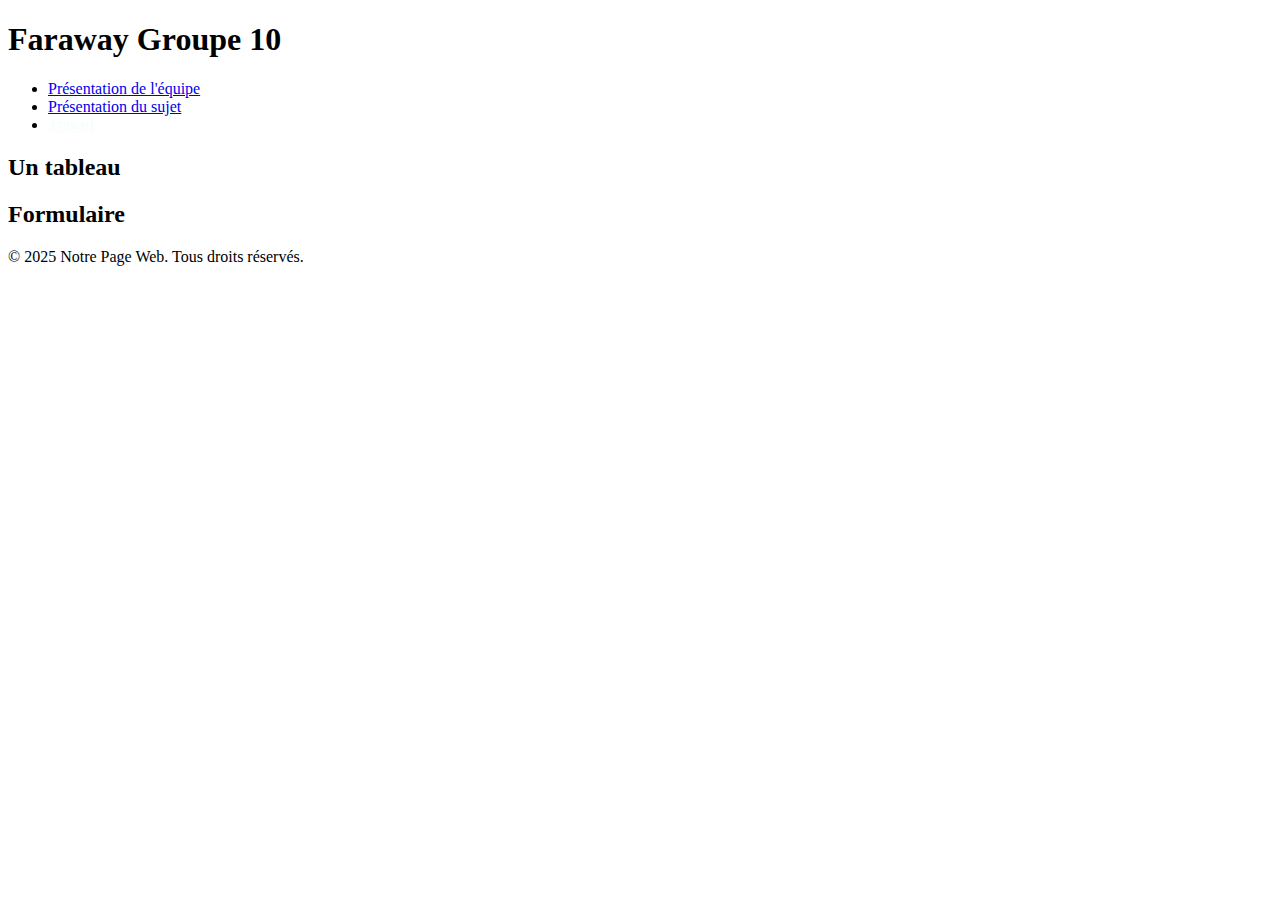
<file: Website/travail.html>
<!doctype html>
<html lang="en">
  <head>
    <meta charset="utf-8">
    <meta name="viewport" content="width=device-width, initial-scale=1">
    <title>Faraway Groupe 10</title>
    <link href="https://cdn.jsdelivr.net/npm/bootstrap@5.3.2/dist/css/bootstrap.min.css"
       rel="stylesheet"
       integrity="sha384-T3c6CoIi6uLrA9TneNEoa7RxnatzjcDSCmG1MXxSR1GAsXEV/Dwwykc2MPK8M2HN"
       crossorigin="anonymous">
  </head>
  <body>
    <header class="bg-primary text-white text-center py-5">
        <div class="container">
            <h1 class="display-4">Faraway Groupe 10</h1>
        </div>
    </header>
  
<!-- Barre de navigation -->
    <nav class="navbar navbar-expand-lg navbar-dark bg-dark">
        <div class="container">
            <!-- <a class="navbar-brand" href="#">Mon Site</a>
            <button class="navbar-toggler" type="button" data-bs-toggle="collapse" data-bs-target="#navbarNav" aria-controls="navbarNav" aria-expanded="false" aria-label="Toggle navigation">
                <span class="navbar-toggler-icon"></span>
            </button> -->
            <div class="collapse navbar-collapse" id="navbarNav">
                <ul class="navbar-nav">
                <li class="nav-item">
                    <a class="nav-link" href="equipe.html">Présentation de l'équipe</a>
                </li>
                <li class="nav-item">
                    <a class="nav-link" href="sujet.html">Présentation du sujet</a>
                </li>
                <li class="nav-item">
                    <a class="nav-link" href="#" style="color:azure">Travail</a>
                </li>
                </ul>
            </div>
        </div>
    </nav>

    <div class="container mt-4">
        <div>
            <h2><label>Un tableau</label></h2>
        </div>
    </div>

    <div class="container my-5"></div>
 
    <div class="container mt-4">
        <div>
            <h2>Formulaire</h2>
        </div>
    </div>

    <footer class="bg-dark text-white text-center py-2">
        <div class="container">
            <p>© 2025 Notre Page Web. Tous droits réservés.</p>
        </div>
    </footer>

    <script src="https://cdn.jsdelivr.net/npm/bootstrap@5.3.2/dist/js/bootstrap.bundle.min.js"
   integrity="sha384-C6RzsynM9kWDrMNeT87bh95OGNyZPhcTNXj1NW7RuBCsyN/o0jlpcV8Qyq46cDfL"
   crossorigin="anonymous">
    </script>
  </body>

</html>
</file>
<file: Website/css/index.css>
body {
    margin: 0px;
    padding: 0px;
    color: #444;
    font-family: Ubuntu, sans-serif;
    font-size: 14px;
    font-weight: normal;
}

nav {
    background-color: #800;
    padding: 4px;
    display: flex;
    justify-content: center;
    align-items: center;
    height: 26px;
    border: 1px solid black;
}

nav>ul {
    list-style-type: none;
    margin: 0;
    padding: 0;
    display: flex;
    justify-content: center;
    align-items: center;
    background: #fff;
    border-bottom: 1px solid black;
}

ul {
    display: block;
    list-style-type: disc;
    margin-block-start: 1em;
    margin-block-end: 1em;
    margin-inline-start: 0px;
    margin-inline-end: 0px;
    padding-inline-start: 40px;
    unicode-bidi: isolate;
}
</file>
<file: Website/css/algo.css>
section {
    margin: 10px;
    border: 2px solid black;
    border-radius: 8px;
    background-color: wheat;
}

h2, p, h3{
    margin: 10px;
}
</file>
<file: Website/css/resultats.css>
section div {
    display: flex;
    justify-content: space-between;
}

section div article.boite{
    margin: 10px;
    padding: 5px;
    border-radius: 10px;
    display: flex;
    background-color: wheat;
    flex-direction: column;
    align-items: center;
}

section div article.boite h4{
    margin: 10px;
    padding: 5px;
    border-radius: 10px;
    background-color: beige;
    width: 94%;
    text-align: center;
}

section div article.boite article.sous-boite{
    display: flex;
    flex-direction: row;
}

section div article.boite article.sous-boite article.gauche{
    margin-right: 10px;
    border-right: 2px black solid;
    width: 200px;
}

section div article.boite article.sous-boite article.droite {
    width: 200px;
}
</file>
